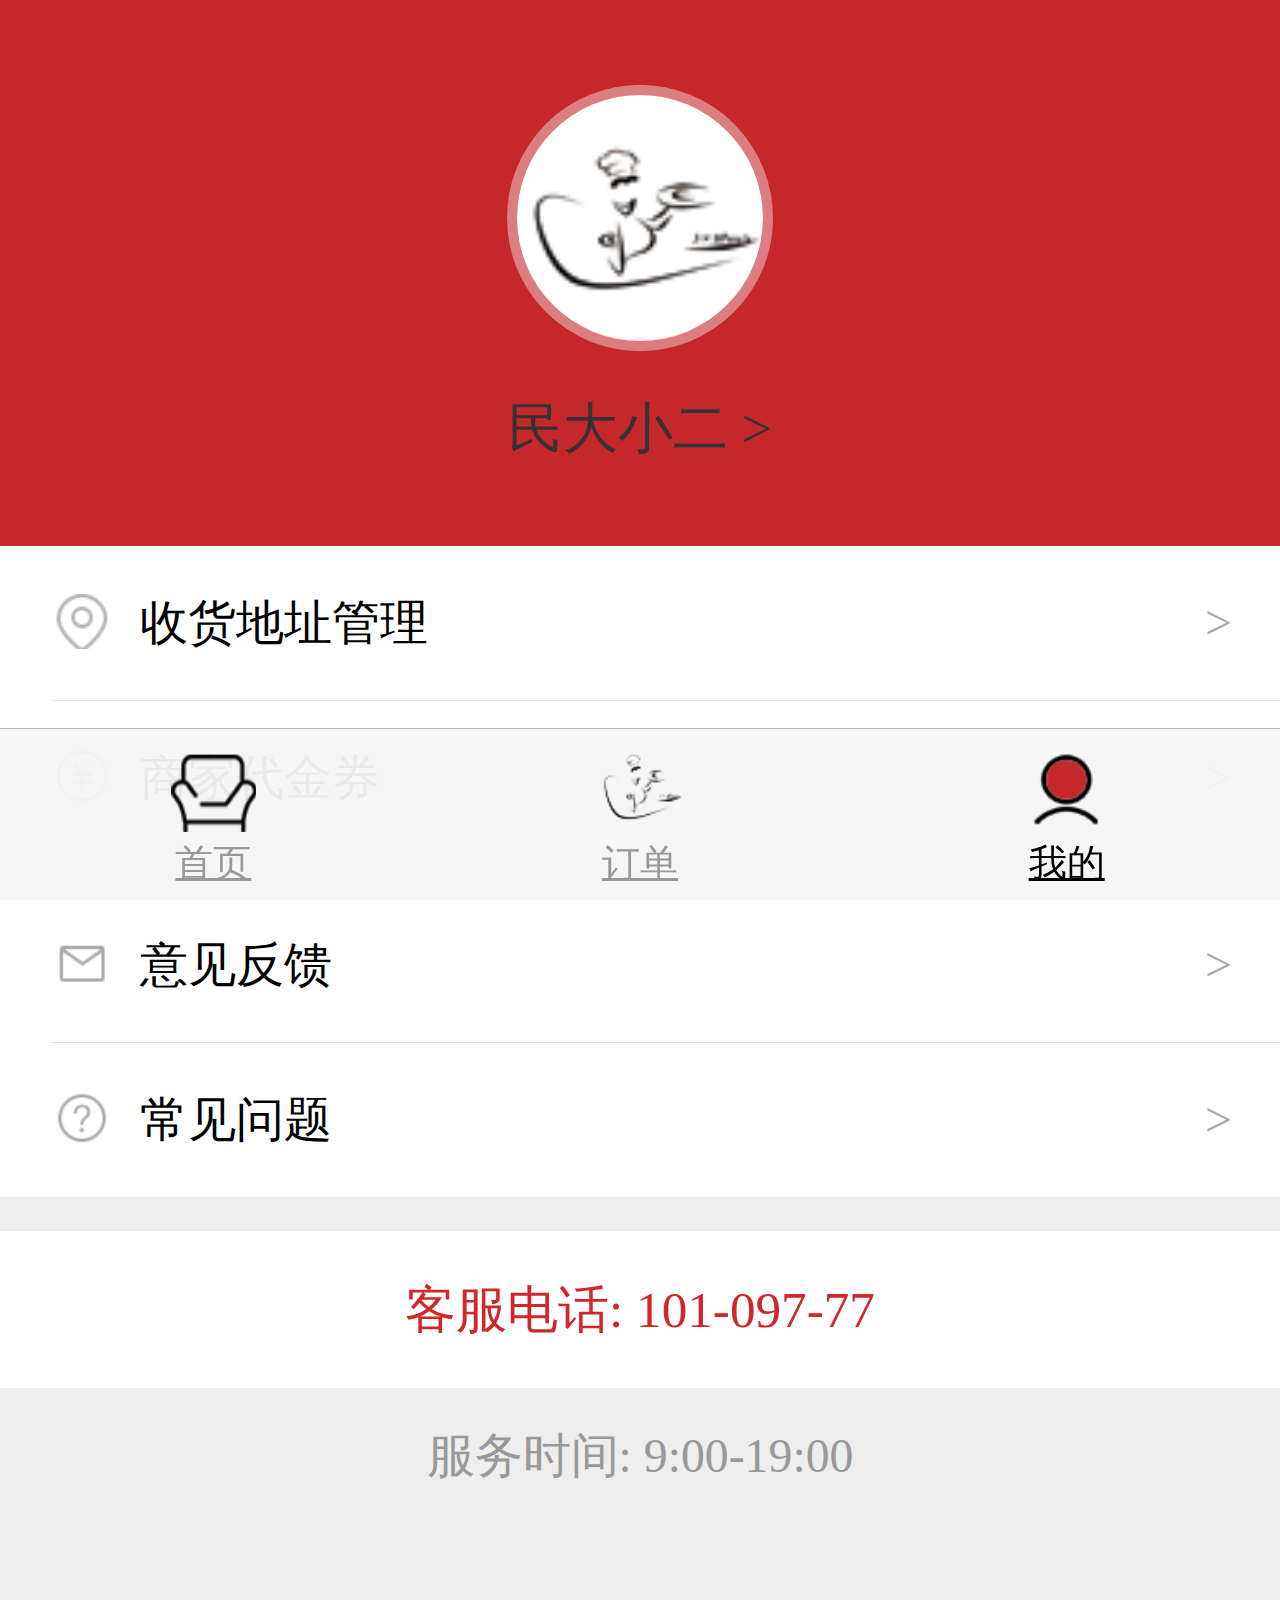
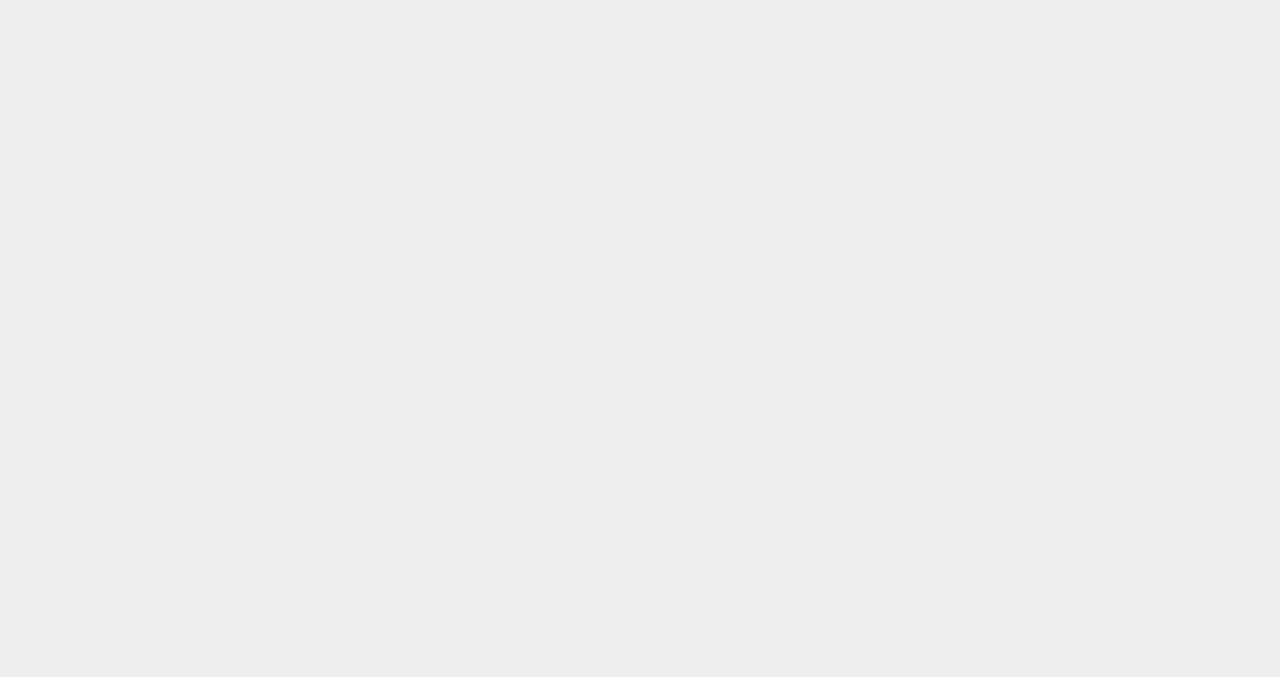
<file: my/my.html>
<!DOCTYPE html>
<html>
<head>
    <title>我的</title>
    <meta charset="utf-8">
    <meta name="viewport" content="width=device-width, initial-scale=1.0,maximum-scale=1.0,user-scalable=0">
    <script type="text/javascript">
        (function () {
            var docEl = document.documentElement;


            function setRemUnit(){
                // 获取到rem的基准值
                var rem = docEl.clientWidth / 10;

                // 动态设置html根元素的font-size
                docEl.style.fontSize = rem + 'px';
            }

            setRemUnit();

            // 窗口大小变化时 触发
            window.addEventListener('resize', setRemUnit);

            // 窗口出现在当前屏幕时 （有浏览器兼容性）
            window.addEventListener('pageshow', function(e){
                if (e.persisted) {
                    setRemUnit();
                }
            });
        })();
    </script>

    <link rel="stylesheet" type="text/css" href="../lib/reset.css">
    <link rel="stylesheet" type="text/css" href="./my.css">
    <link rel="stylesheet" type="text/css" href="../common/bottomBar/bottomBar.css">
</head>
<body>
<div class="my">
    <div class="header">
        <img class="avatar" src="img/xe.png" />
        <p class="nickname">民大小二 &gt;</p>
    </div>
    <div class="content">
        <ul class="items">
            <li class="address">收货地址管理</li>
            <li class="money">商家代金券</li>
        </ul>
        <ul class="items">
            <li class="email">意见反馈</li>
            <li class="question">常见问题</li>
        </ul>
        <p class="tel">客服电话:&nbsp;101-097-77</p>
        <p class="time">服务时间:&nbsp;9:00-19:00</p>
    </div>
</div>
<!--底部栏开始-->
<div class="bottom-bar"></div>
<!--底部栏结束-->
<script type="text/javascript" src="../lib/jquery.min.js"></script>

<script type="text/javascript" src="../common/bottomBar/bottomBar.js"></script>

</body>
</html>
</file>
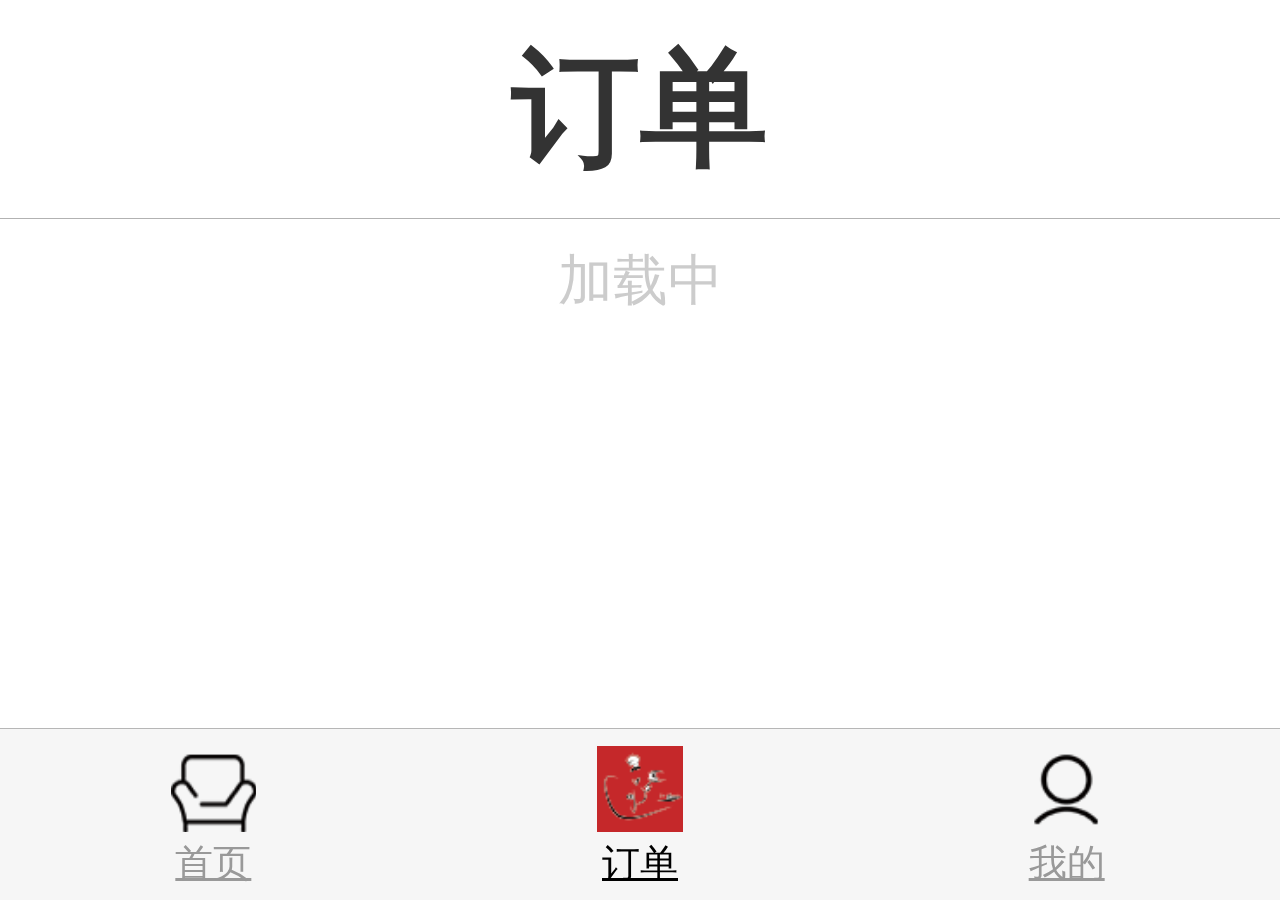
<file: order/order.html>
<!DOCTYPE html>
<html lang="en">
<head>
    <meta charset="UTF-8">
    <title>订单</title>
    <meta name="viewport" content="width=device-width,
initial-scale=1.0,maximum-scale=1.0,user-scalable=0">
    <script type="text/javascript">
        (function(){
            var docEl = document.documentElement;
            function setRemUnit() {
                var rem = docEl.clientWidth/10;
                docEl.style.fontSize = rem +'px';
            }
            setRemUnit();
            window.addEventListener('resize',setRemUnit);
            window.addEventListener('pageshow',function (e) {
                if (e.persisted){
                    setRemUnit();
                }
            })
        })();
    </script>
    <link rel="stylesheet" href="../lib/reset.css">


    <link rel="stylesheet" href="./contentList/contentList.css">
    <link rel="stylesheet" href="../common/bottomBar/bottomBar.css">
    <link rel="stylesheet" href="./header/header.css">
</head>
<body>
<!--头部开始-->
<div class="header">订单</div>
<!--头部结束-->
<!--订单列表开始-->
<div class="wrap">
<div class="order-list"></div>
    <div class="loading">加载中</div>
</div>
<!--订单列表结束-->
<!--底部开始-->
<div class="bottom-bar"></div>
<!--底部结束-->
<script src="../lib/jquery.min.js"></script>
<script src="../common/bottomBar/bottomBar.js"></script>
<script src="./contentList/contentList.js"></script>
</body>
</html>
</file>
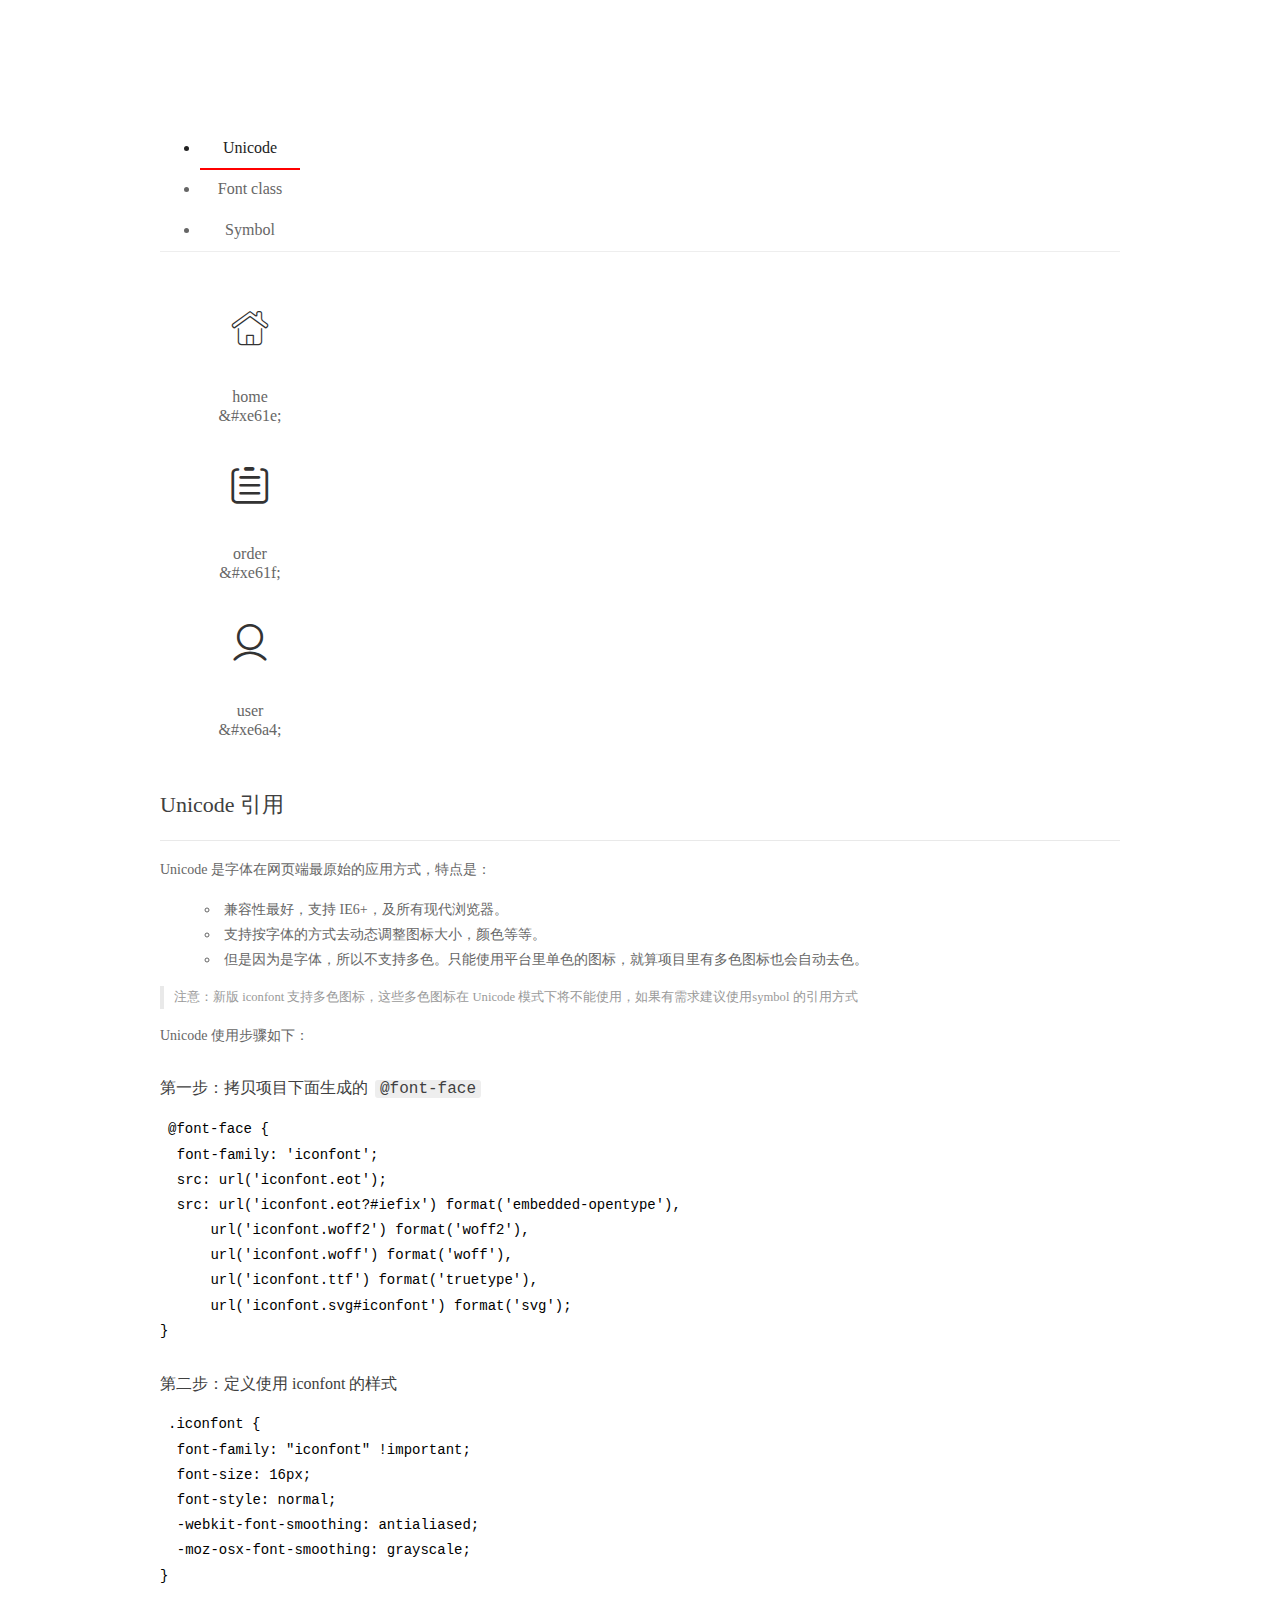
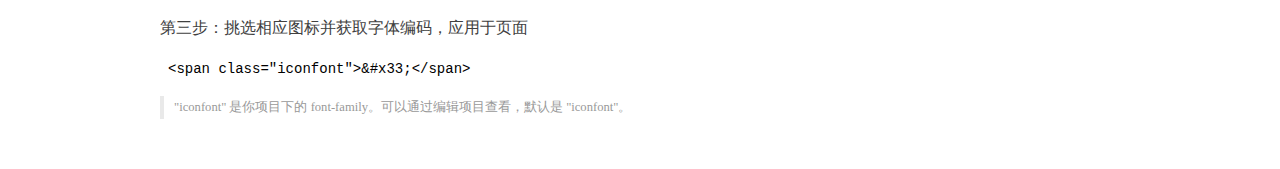
<file: common/bottomBar/foot/foot-bottom/demo_index.html>
<!DOCTYPE html>
<html>
<head>
  <meta charset="utf-8"/>
  <title>IconFont Demo</title>
  <link rel="shortcut icon" href="https://gtms04.alicdn.com/tps/i4/TB1_oz6GVXXXXaFXpXXJDFnIXXX-64-64.ico" type="image/x-icon"/>
  <link rel="stylesheet" href="https://g.alicdn.com/thx/cube/1.3.2/cube.min.css">
  <link rel="stylesheet" href="demo.css">
  <link rel="stylesheet" href="iconfont.css">
  <script src="iconfont.js"></script>
  <!-- jQuery -->
  <script src="https://a1.alicdn.com/oss/uploads/2018/12/26/7bfddb60-08e8-11e9-9b04-53e73bb6408b.js"></script>
  <!-- 代码高亮 -->
  <script src="https://a1.alicdn.com/oss/uploads/2018/12/26/a3f714d0-08e6-11e9-8a15-ebf944d7534c.js"></script>
</head>
<body>
  <div class="main">
    <h1 class="logo"><a href="https://www.iconfont.cn/" title="iconfont 首页" target="_blank">&#xe86b;</a></h1>
    <div class="nav-tabs">
      <ul id="tabs" class="dib-box">
        <li class="dib active"><span>Unicode</span></li>
        <li class="dib"><span>Font class</span></li>
        <li class="dib"><span>Symbol</span></li>
      </ul>
      
    </div>
    <div class="tab-container">
      <div class="content unicode" style="display: block;">
          <ul class="icon_lists dib-box">
          
            <li class="dib">
              <span class="icon iconfont">&#xe61e;</span>
                <div class="name">home</div>
                <div class="code-name">&amp;#xe61e;</div>
              </li>
          
            <li class="dib">
              <span class="icon iconfont">&#xe61f;</span>
                <div class="name">order</div>
                <div class="code-name">&amp;#xe61f;</div>
              </li>
          
            <li class="dib">
              <span class="icon iconfont">&#xe6a4;</span>
                <div class="name">user</div>
                <div class="code-name">&amp;#xe6a4;</div>
              </li>
          
          </ul>
          <div class="article markdown">
          <h2 id="unicode-">Unicode 引用</h2>
          <hr>

          <p>Unicode 是字体在网页端最原始的应用方式，特点是：</p>
          <ul>
            <li>兼容性最好，支持 IE6+，及所有现代浏览器。</li>
            <li>支持按字体的方式去动态调整图标大小，颜色等等。</li>
            <li>但是因为是字体，所以不支持多色。只能使用平台里单色的图标，就算项目里有多色图标也会自动去色。</li>
          </ul>
          <blockquote>
            <p>注意：新版 iconfont 支持多色图标，这些多色图标在 Unicode 模式下将不能使用，如果有需求建议使用symbol 的引用方式</p>
          </blockquote>
          <p>Unicode 使用步骤如下：</p>
          <h3 id="-font-face">第一步：拷贝项目下面生成的 <code>@font-face</code></h3>
<pre><code class="language-css"
>@font-face {
  font-family: 'iconfont';
  src: url('iconfont.eot');
  src: url('iconfont.eot?#iefix') format('embedded-opentype'),
      url('iconfont.woff2') format('woff2'),
      url('iconfont.woff') format('woff'),
      url('iconfont.ttf') format('truetype'),
      url('iconfont.svg#iconfont') format('svg');
}
</code></pre>
          <h3 id="-iconfont-">第二步：定义使用 iconfont 的样式</h3>
<pre><code class="language-css"
>.iconfont {
  font-family: "iconfont" !important;
  font-size: 16px;
  font-style: normal;
  -webkit-font-smoothing: antialiased;
  -moz-osx-font-smoothing: grayscale;
}
</code></pre>
          <h3 id="-">第三步：挑选相应图标并获取字体编码，应用于页面</h3>
<pre>
<code class="language-html"
>&lt;span class="iconfont"&gt;&amp;#x33;&lt;/span&gt;
</code></pre>
          <blockquote>
            <p>"iconfont" 是你项目下的 font-family。可以通过编辑项目查看，默认是 "iconfont"。</p>
          </blockquote>
          </div>
      </div>
      <div class="content font-class">
        <ul class="icon_lists dib-box">
          
          <li class="dib">
            <span class="icon iconfont icon-home"></span>
            <div class="name">
              home
            </div>
            <div class="code-name">.icon-home
            </div>
          </li>
          
          <li class="dib">
            <span class="icon iconfont icon-order"></span>
            <div class="name">
              order
            </div>
            <div class="code-name">.icon-order
            </div>
          </li>
          
          <li class="dib">
            <span class="icon iconfont icon-user"></span>
            <div class="name">
              user
            </div>
            <div class="code-name">.icon-user
            </div>
          </li>
          
        </ul>
        <div class="article markdown">
        <h2 id="font-class-">font-class 引用</h2>
        <hr>

        <p>font-class 是 Unicode 使用方式的一种变种，主要是解决 Unicode 书写不直观，语意不明确的问题。</p>
        <p>与 Unicode 使用方式相比，具有如下特点：</p>
        <ul>
          <li>兼容性良好，支持 IE8+，及所有现代浏览器。</li>
          <li>相比于 Unicode 语意明确，书写更直观。可以很容易分辨这个 icon 是什么。</li>
          <li>因为使用 class 来定义图标，所以当要替换图标时，只需要修改 class 里面的 Unicode 引用。</li>
          <li>不过因为本质上还是使用的字体，所以多色图标还是不支持的。</li>
        </ul>
        <p>使用步骤如下：</p>
        <h3 id="-fontclass-">第一步：引入项目下面生成的 fontclass 代码：</h3>
<pre><code class="language-html">&lt;link rel="stylesheet" href="./iconfont.css"&gt;
</code></pre>
        <h3 id="-">第二步：挑选相应图标并获取类名，应用于页面：</h3>
<pre><code class="language-html">&lt;span class="iconfont icon-xxx"&gt;&lt;/span&gt;
</code></pre>
        <blockquote>
          <p>"
            iconfont" 是你项目下的 font-family。可以通过编辑项目查看，默认是 "iconfont"。</p>
        </blockquote>
      </div>
      </div>
      <div class="content symbol">
          <ul class="icon_lists dib-box">
          
            <li class="dib">
                <svg class="icon svg-icon" aria-hidden="true">
                  <use xlink:href="#icon-home"></use>
                </svg>
                <div class="name">home</div>
                <div class="code-name">#icon-home</div>
            </li>
          
            <li class="dib">
                <svg class="icon svg-icon" aria-hidden="true">
                  <use xlink:href="#icon-order"></use>
                </svg>
                <div class="name">order</div>
                <div class="code-name">#icon-order</div>
            </li>
          
            <li class="dib">
                <svg class="icon svg-icon" aria-hidden="true">
                  <use xlink:href="#icon-user"></use>
                </svg>
                <div class="name">user</div>
                <div class="code-name">#icon-user</div>
            </li>
          
          </ul>
          <div class="article markdown">
          <h2 id="symbol-">Symbol 引用</h2>
          <hr>

          <p>这是一种全新的使用方式，应该说这才是未来的主流，也是平台目前推荐的用法。相关介绍可以参考这篇<a href="">文章</a>
            这种用法其实是做了一个 SVG 的集合，与另外两种相比具有如下特点：</p>
          <ul>
            <li>支持多色图标了，不再受单色限制。</li>
            <li>通过一些技巧，支持像字体那样，通过 <code>font-size</code>, <code>color</code> 来调整样式。</li>
            <li>兼容性较差，支持 IE9+，及现代浏览器。</li>
            <li>浏览器渲染 SVG 的性能一般，还不如 png。</li>
          </ul>
          <p>使用步骤如下：</p>
          <h3 id="-symbol-">第一步：引入项目下面生成的 symbol 代码：</h3>
<pre><code class="language-html">&lt;script src="./iconfont.js"&gt;&lt;/script&gt;
</code></pre>
          <h3 id="-css-">第二步：加入通用 CSS 代码（引入一次就行）：</h3>
<pre><code class="language-html">&lt;style&gt;
.icon {
  width: 1em;
  height: 1em;
  vertical-align: -0.15em;
  fill: currentColor;
  overflow: hidden;
}
&lt;/style&gt;
</code></pre>
          <h3 id="-">第三步：挑选相应图标并获取类名，应用于页面：</h3>
<pre><code class="language-html">&lt;svg class="icon" aria-hidden="true"&gt;
  &lt;use xlink:href="#icon-xxx"&gt;&lt;/use&gt;
&lt;/svg&gt;
</code></pre>
          </div>
      </div>

    </div>
  </div>
  <script>
  $(document).ready(function () {
      $('.tab-container .content:first').show()

      $('#tabs li').click(function (e) {
        var tabContent = $('.tab-container .content')
        var index = $(this).index()

        if ($(this).hasClass('active')) {
          return
        } else {
          $('#tabs li').removeClass('active')
          $(this).addClass('active')

          tabContent.hide().eq(index).fadeIn()
        }
      })
    })
  </script>
</body>
</html>
</file>
<file: my/my.css>
.header {
    width: 100%;
    height: 4.266667rem;
    background-image: url('./img/heaader2.png');
    background-size: cover;
    overflow: hidden;
}
.avatar {
    width: 1.92rem;
    height: 1.92rem;
    margin: 0 auto;
    display: block;
    border: 0.08rem solid rgba(255,255,255,0.4);
    border-radius: 50%;
    margin-top: 0.666667rem;
}
.nickname {
    color: #333;
    font-size: 0.426667rem;
    text-align: center;
    margin-top: 0.4rem;
}

.content {
    min-height: 13.52rem;
    background-color: #eee;
}
.items {
    border-bottom: 0.266667rem solid #eee;
    background-color: #fff;
}
.items li {
    height: 1.2rem;
    font-size: 0.373333rem;
    position: relative;
    padding-left: 0.693333rem;
    margin-left: 0.4rem;
    border-bottom: 1px solid #e4e4e4;

    line-height: 1.2rem;
}
.items li::before {
    content: ' ';
    display: block;
    width: 0.426667rem;
    height: 0.426667rem;
    position: absolute;
    left: 0.026667rem;
    background-size: cover;
    top: 0.373333rem;

}
.items li::after {
    content: '>';
    display: block;
    width: 0.426667rem;
    height: 0.426667rem;
    position: absolute;
    top: 0;
    right: 0.16rem;
    color: #aaa;

}
.items li:last-child {
    border: none;
}
.address::before {
    background-image: url('./img/address.png');
}
.money::before {
    background-image: url('./img/money.png');
}
.email::before {
    background-image: url('./img/email.png');
}
.question::before {
    background-image: url('./img/question.png');
}
.tel {
    font-size: 0.4rem;
    color: #d0272a;
    text-align: center;
    height: 1.226667rem;
    line-height: 1.226667rem;
    background-color: #fff;
}

.time {
    font-size: 0.373333rem;
    text-align: center;
    margin-top: 0.346667rem;
    color: #999;
}
</file>
<file: common/bottomBar/bottomBar.css>
.bottom-bar{
    position: fixed;
    bottom: 0;
    width: 100%;
    height: 1.333rem;
    display: flex;
    border-top: 1px solid #b6b6b6;
    background-color: rgba(246,246,246,0.95);

}
.bottom-bar .btn-item{
    flex: 1;
    display: flex;
    font-size:0.293333rem ;
    flex-direction: column;
    align-items: center;
    justify-content: center;
    color: #999;
}

.bottom-bar .tab-icon{
    margin-bottom: 0.107rem;
    width: 0.6666667rem;
    height: 0.667rem;
    -webkit-background-size: cover;
    background-size: cover;

}

.bottom-bar .index.btn-item .tab-icon {
    background-image: url('./img/home.png');
}

.bottom-bar .order.btn-item .tab-icon {
    background-image: url('./img/order.png');
}
.bottom-bar .my.btn-item .tab-icon {
    background-image: url('./img/user.png');
}
.bottom-bar .btn-item.active {
    color: #000;
}
.bottom-bar .index.btn-item.active .tab-icon {
    background-image: url('./img/homeActive.png');
}
.bottom-bar .order.btn-item.active .tab-icon {
    background-image: url('./img/orderActive.png');
}
.bottom-bar .my.btn-item.active .tab-icon {
    background-image: url('./img/userActive.png');
}
</file>
<file: order/contentList/contentList.css>
.order-item{
    border-top: 0.347rem solid #efefef;
}
.order-item .order-item-inner{
    display: flex;
    padding-bottom: 0.48rem;
    border-bottom: 0.027rem solid #e0e0e0;
 }
.order-item .item-img{
    width: 1.067rem;
    height: 1.067rem;
    margin-top: 0.213rem;
    margin-left: 0.427rem;
    border-radius: 50%;
    display: block;
}
.order-item .item-right{
    flex: 1;
    margin-left: 0.4rem;
    font-size: 0.373rem;
}
.order-item .item-top{

    height: 1.467rem;
    padding-top: 0.053rem;
    display: flex;
    align-items: center;
    border-bottom: 1px solid #e0e0e0;
}
.order-item .order-name{
     font-size: 0.427rem;
     width: 4.8rem;
     height: 0.427rem;
     font-weight: bold;

 }

.order-item .arrow{
    width: 0.213rem;
    height: 0.213rem;
    border: 1px solid #999;
    border-width:1px 1px 0 0;
    transform: rotate(450deg);
    -webkit-transform: rotate(45deg);

}
.order-item .order-state{
    font-size: 0.3733rem;
    margin-left: 1.066667rem;
    color: #999;
}
.order-item .product-item{
    font-size:0.37333rem;
    color: #666;
    margin-top: 0.32rem;

}
.order-item .p-count {
    float: right;
    margin-right: 0.4rem;
}
.order-item .p-total-count{
    float: left;
    margin-left: 0.4rem;
}
.p-total-count{
    float: right;
    margin-left:0.4rem ;
    font-size: 0.32rem;
}
.order-item .total-price{
    font-size: 0.373rem;
    color: #151515;
    margin-left: 0.05333rem;
    letter-spacing: 0.027rem;

}
.order-item .evaluation{
    padding-top: 0.266667rem;
    padding-bottom: 0.2666667rem;
}
.order-item .evaluation-btn{
    float: right;
    width: 2.6666667rem;
    height: 0.8533333rem;
    color: #000000;
    font-weight: 700;
    background-color: #c4272a;
    font-size: 0.3777333rem;
    line-height: 0.8533333rem;
    text-align: center;
    margin-right: 0.267rem;

}
.loading{
    padding-bottom: 0.26667rem;
    padding-top: 0.2666667rem;
    font-size: 0.42667rem;
    text-align: center;
    color: #ccc;

}
.wrap{
    padding-bottom: 2.6666667rem
;
}
</file>
<file: order/header/header.css>
.header{
    width: 100%;
    height: 1.707rem;
    background-color: #fff;
    border-bottom: 1px solid #b2b2b2;
    color: #333333;
    text-align: center;
    line-height: 1.707rem;
    font-weight: bold;

}
</file>
<file: common/bottomBar/foot/foot-bottom/demo.css>
/* Logo 字体 */
@font-face {
  font-family: "iconfont logo";
  src: url('https://at.alicdn.com/t/font_985780_km7mi63cihi.eot?t=1545807318834');
  src: url('https://at.alicdn.com/t/font_985780_km7mi63cihi.eot?t=1545807318834#iefix') format('embedded-opentype'),
    url('https://at.alicdn.com/t/font_985780_km7mi63cihi.woff?t=1545807318834') format('woff'),
    url('https://at.alicdn.com/t/font_985780_km7mi63cihi.ttf?t=1545807318834') format('truetype'),
    url('https://at.alicdn.com/t/font_985780_km7mi63cihi.svg?t=1545807318834#iconfont') format('svg');
}

.logo {
  font-family: "iconfont logo";
  font-size: 160px;
  font-style: normal;
  -webkit-font-smoothing: antialiased;
  -moz-osx-font-smoothing: grayscale;
}

/* tabs */
.nav-tabs {
  position: relative;
}

.nav-tabs .nav-more {
  position: absolute;
  right: 0;
  bottom: 0;
  height: 42px;
  line-height: 42px;
  color: #666;
}

#tabs {
  border-bottom: 1px solid #eee;
}

#tabs li {
  cursor: pointer;
  width: 100px;
  height: 40px;
  line-height: 40px;
  text-align: center;
  font-size: 16px;
  border-bottom: 2px solid transparent;
  position: relative;
  z-index: 1;
  margin-bottom: -1px;
  color: #666;
}


#tabs .active {
  border-bottom-color: #f00;
  color: #222;
}

.tab-container .content {
  display: none;
}

/* 页面布局 */
.main {
  padding: 30px 100px;
  width: 960px;
  margin: 0 auto;
}

.main .logo {
  color: #333;
  text-align: left;
  margin-bottom: 30px;
  line-height: 1;
  height: 110px;
  margin-top: -50px;
  overflow: hidden;
  *zoom: 1;
}

.main .logo a {
  font-size: 160px;
  color: #333;
}

.helps {
  margin-top: 40px;
}

.helps pre {
  padding: 20px;
  margin: 10px 0;
  border: solid 1px #e7e1cd;
  background-color: #fffdef;
  overflow: auto;
}

.icon_lists {
  width: 100% !important;
  overflow: hidden;
  *zoom: 1;
}

.icon_lists li {
  width: 100px;
  margin-bottom: 10px;
  margin-right: 20px;
  text-align: center;
  list-style: none !important;
  cursor: default;
}

.icon_lists li .code-name {
  line-height: 1.2;
}

.icon_lists .icon {
  display: block;
  height: 100px;
  line-height: 100px;
  font-size: 42px;
  margin: 10px auto;
  color: #333;
  -webkit-transition: font-size 0.25s linear, width 0.25s linear;
  -moz-transition: font-size 0.25s linear, width 0.25s linear;
  transition: font-size 0.25s linear, width 0.25s linear;
}

.icon_lists .icon:hover {
  font-size: 100px;
}

.icon_lists .svg-icon {
  /* 通过设置 font-size 来改变图标大小 */
  width: 1em;
  /* 图标和文字相邻时，垂直对齐 */
  vertical-align: -0.15em;
  /* 通过设置 color 来改变 SVG 的颜色/fill */
  fill: currentColor;
  /* path 和 stroke 溢出 viewBox 部分在 IE 下会显示
      normalize.css 中也包含这行 */
  overflow: hidden;
}

.icon_lists li .name,
.icon_lists li .code-name {
  color: #666;
}

/* markdown 样式 */
.markdown {
  color: #666;
  font-size: 14px;
  line-height: 1.8;
}

.highlight {
  line-height: 1.5;
}

.markdown img {
  vertical-align: middle;
  max-width: 100%;
}

.markdown h1 {
  color: #404040;
  font-weight: 500;
  line-height: 40px;
  margin-bottom: 24px;
}

.markdown h2,
.markdown h3,
.markdown h4,
.markdown h5,
.markdown h6 {
  color: #404040;
  margin: 1.6em 0 0.6em 0;
  font-weight: 500;
  clear: both;
}

.markdown h1 {
  font-size: 28px;
}

.markdown h2 {
  font-size: 22px;
}

.markdown h3 {
  font-size: 16px;
}

.markdown h4 {
  font-size: 14px;
}

.markdown h5 {
  font-size: 12px;
}

.markdown h6 {
  font-size: 12px;
}

.markdown hr {
  height: 1px;
  border: 0;
  background: #e9e9e9;
  margin: 16px 0;
  clear: both;
}

.markdown p {
  margin: 1em 0;
}

.markdown>p,
.markdown>blockquote,
.markdown>.highlight,
.markdown>ol,
.markdown>ul {
  width: 80%;
}

.markdown ul>li {
  list-style: circle;
}

.markdown>ul li,
.markdown blockquote ul>li {
  margin-left: 20px;
  padding-left: 4px;
}

.markdown>ul li p,
.markdown>ol li p {
  margin: 0.6em 0;
}

.markdown ol>li {
  list-style: decimal;
}

.markdown>ol li,
.markdown blockquote ol>li {
  margin-left: 20px;
  padding-left: 4px;
}

.markdown code {
  margin: 0 3px;
  padding: 0 5px;
  background: #eee;
  border-radius: 3px;
}

.markdown strong,
.markdown b {
  font-weight: 600;
}

.markdown>table {
  border-collapse: collapse;
  border-spacing: 0px;
  empty-cells: show;
  border: 1px solid #e9e9e9;
  width: 95%;
  margin-bottom: 24px;
}

.markdown>table th {
  white-space: nowrap;
  color: #333;
  font-weight: 600;
}

.markdown>table th,
.markdown>table td {
  border: 1px solid #e9e9e9;
  padding: 8px 16px;
  text-align: left;
}

.markdown>table th {
  background: #F7F7F7;
}

.markdown blockquote {
  font-size: 90%;
  color: #999;
  border-left: 4px solid #e9e9e9;
  padding-left: 0.8em;
  margin: 1em 0;
}

.markdown blockquote p {
  margin: 0;
}

.markdown .anchor {
  opacity: 0;
  transition: opacity 0.3s ease;
  margin-left: 8px;
}

.markdown .waiting {
  color: #ccc;
}

.markdown h1:hover .anchor,
.markdown h2:hover .anchor,
.markdown h3:hover .anchor,
.markdown h4:hover .anchor,
.markdown h5:hover .anchor,
.markdown h6:hover .anchor {
  opacity: 1;
  display: inline-block;
}

.markdown>br,
.markdown>p>br {
  clear: both;
}


.hljs {
  display: block;
  background: white;
  padding: 0.5em;
  color: #333333;
  overflow-x: auto;
}

.hljs-comment,
.hljs-meta {
  color: #969896;
}

.hljs-string,
.hljs-variable,
.hljs-template-variable,
.hljs-strong,
.hljs-emphasis,
.hljs-quote {
  color: #df5000;
}

.hljs-keyword,
.hljs-selector-tag,
.hljs-type {
  color: #a71d5d;
}

.hljs-literal,
.hljs-symbol,
.hljs-bullet,
.hljs-attribute {
  color: #0086b3;
}

.hljs-section,
.hljs-name {
  color: #63a35c;
}

.hljs-tag {
  color: #333333;
}

.hljs-title,
.hljs-attr,
.hljs-selector-id,
.hljs-selector-class,
.hljs-selector-attr,
.hljs-selector-pseudo {
  color: #795da3;
}

.hljs-addition {
  color: #55a532;
  background-color: #eaffea;
}

.hljs-deletion {
  color: #bd2c00;
  background-color: #ffecec;
}

.hljs-link {
  text-decoration: underline;
}

/* 代码高亮 */
/* PrismJS 1.15.0
https://prismjs.com/download.html#themes=prism&languages=markup+css+clike+javascript */
/**
 * prism.js default theme for JavaScript, CSS and HTML
 * Based on dabblet (http://dabblet.com)
 * @author Lea Verou
 */
code[class*="language-"],
pre[class*="language-"] {
  color: black;
  background: none;
  text-shadow: 0 1px white;
  font-family: Consolas, Monaco, 'Andale Mono', 'Ubuntu Mono', monospace;
  text-align: left;
  white-space: pre;
  word-spacing: normal;
  word-break: normal;
  word-wrap: normal;
  line-height: 1.5;

  -moz-tab-size: 4;
  -o-tab-size: 4;
  tab-size: 4;

  -webkit-hyphens: none;
  -moz-hyphens: none;
  -ms-hyphens: none;
  hyphens: none;
}

pre[class*="language-"]::-moz-selection,
pre[class*="language-"] ::-moz-selection,
code[class*="language-"]::-moz-selection,
code[class*="language-"] ::-moz-selection {
  text-shadow: none;
  background: #b3d4fc;
}

pre[class*="language-"]::selection,
pre[class*="language-"] ::selection,
code[class*="language-"]::selection,
code[class*="language-"] ::selection {
  text-shadow: none;
  background: #b3d4fc;
}

@media print {

  code[class*="language-"],
  pre[class*="language-"] {
    text-shadow: none;
  }
}

/* Code blocks */
pre[class*="language-"] {
  padding: 1em;
  margin: .5em 0;
  overflow: auto;
}

:not(pre)>code[class*="language-"],
pre[class*="language-"] {
  background: #f5f2f0;
}

/* Inline code */
:not(pre)>code[class*="language-"] {
  padding: .1em;
  border-radius: .3em;
  white-space: normal;
}

.token.comment,
.token.prolog,
.token.doctype,
.token.cdata {
  color: slategray;
}

.token.punctuation {
  color: #999;
}

.namespace {
  opacity: .7;
}

.token.property,
.token.tag,
.token.boolean,
.token.number,
.token.constant,
.token.symbol,
.token.deleted {
  color: #905;
}

.token.selector,
.token.attr-name,
.token.string,
.token.char,
.token.builtin,
.token.inserted {
  color: #690;
}

.token.operator,
.token.entity,
.token.url,
.language-css .token.string,
.style .token.string {
  color: #9a6e3a;
  background: hsla(0, 0%, 100%, .5);
}

.token.atrule,
.token.attr-value,
.token.keyword {
  color: #07a;
}

.token.function,
.token.class-name {
  color: #DD4A68;
}

.token.regex,
.token.important,
.token.variable {
  color: #e90;
}

.token.important,
.token.bold {
  font-weight: bold;
}

.token.italic {
  font-style: italic;
}

.token.entity {
  cursor: help;
}
</file>
<file: common/bottomBar/foot/foot-bottom/iconfont.css>
@font-face {font-family: "iconfont";
  src: url('iconfont.eot?t=1565922945806'); /* IE9 */
  src: url('iconfont.eot?t=1565922945806#iefix') format('embedded-opentype'), /* IE6-IE8 */
  url('[data-uri]') format('woff2'),
  url('iconfont.woff?t=1565922945806') format('woff'),
  url('iconfont.ttf?t=1565922945806') format('truetype'), /* chrome, firefox, opera, Safari, Android, iOS 4.2+ */
  url('iconfont.svg?t=1565922945806#iconfont') format('svg'); /* iOS 4.1- */
}

.iconfont {
  font-family: "iconfont" !important;
  font-size: 16px;
  font-style: normal;
  -webkit-font-smoothing: antialiased;
  -moz-osx-font-smoothing: grayscale;
}

.icon-home:before {
  content: "\e61e";
}

.icon-order:before {
  content: "\e61f";
}

.icon-user:before {
  content: "\e6a4";
}
</file>
